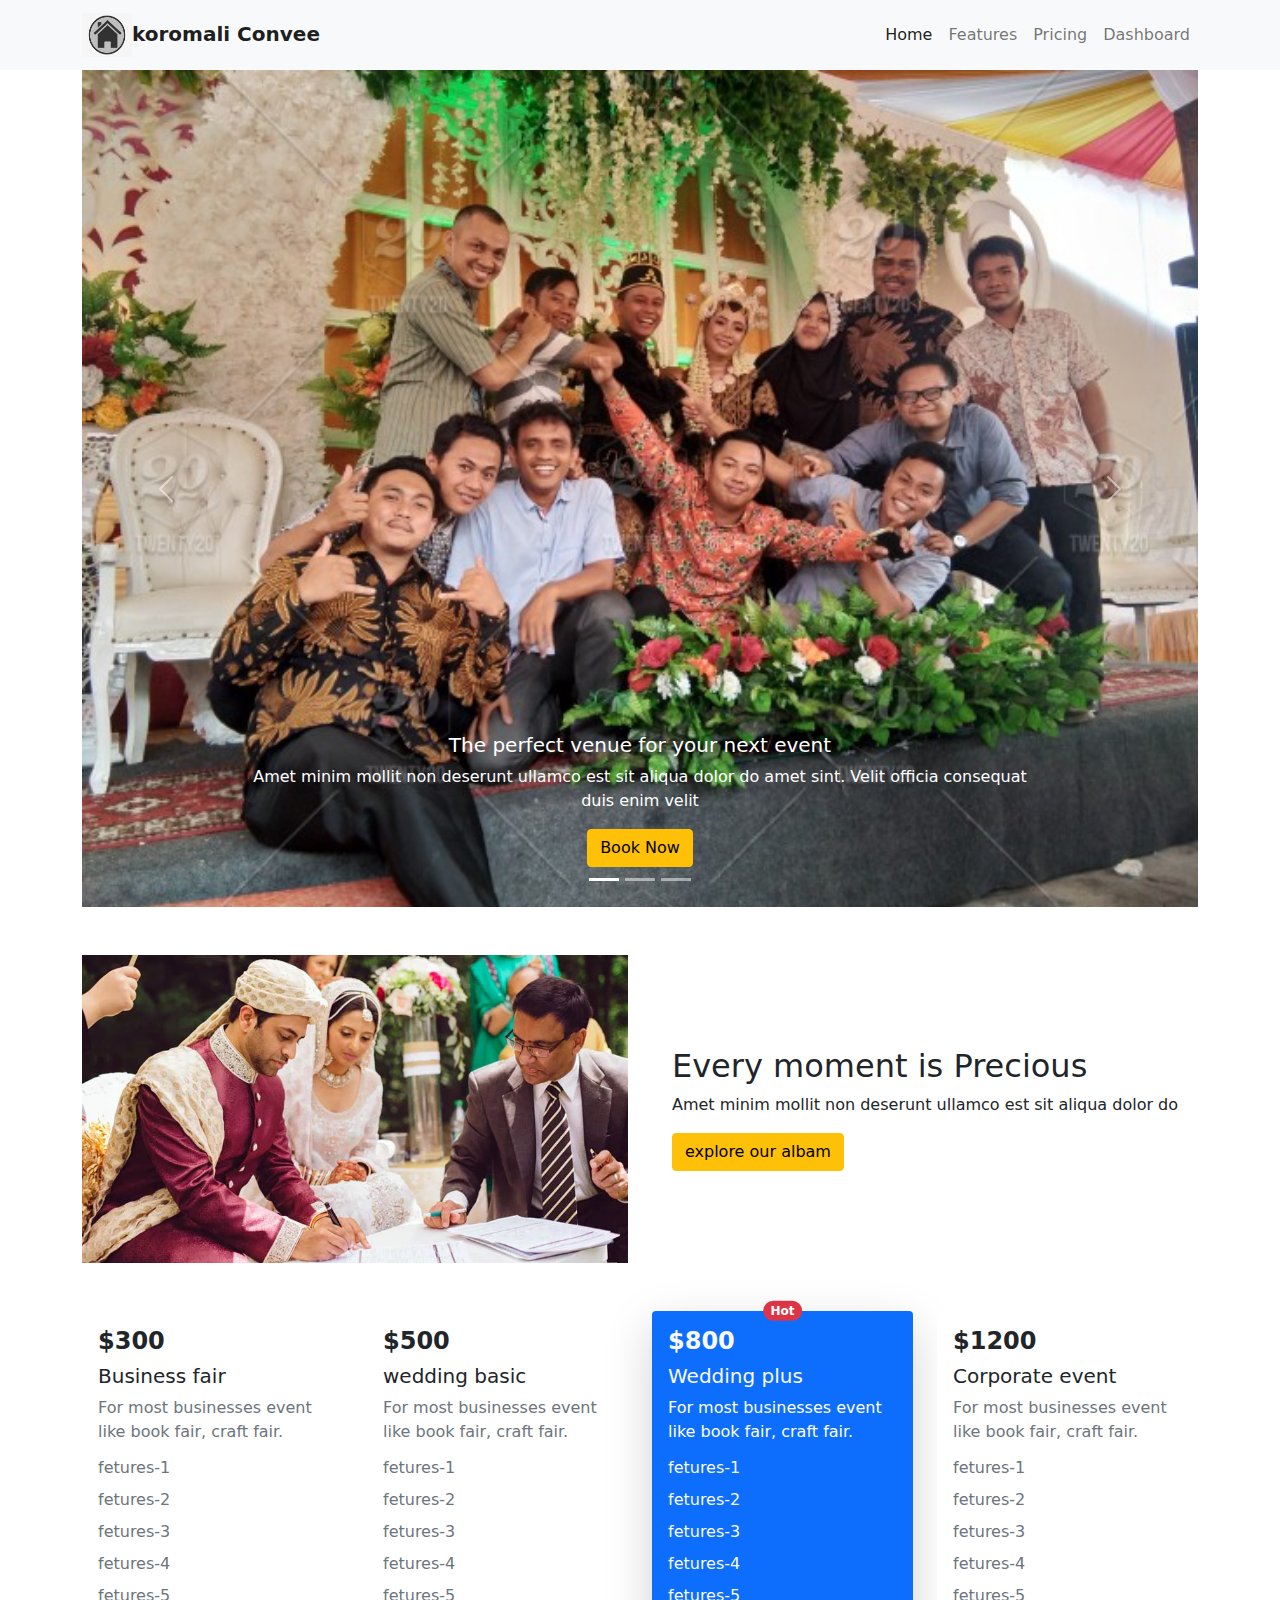
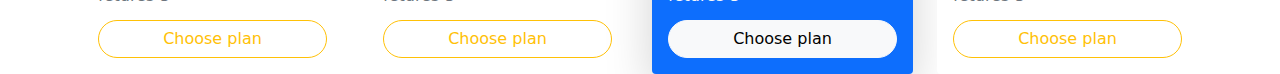
<file: index.html>
<html lang="en">
  <head>
    <meta charset="UTF-8" />
    <meta http-equiv="X-UA-Compatible" content="IE=edge" />
    <meta name="viewport" content="width=device-width, initial-scale=1.0" />
    <link rel="stylesheet" href="bootstrap/bootstrap.min.css" />
    <title>explore bootsrap</title>
  </head>
  <body>
    <header>
      <!-- navbar start  -->
      <nav class="navbar navbar-expand-lg navbar-light bg-light">
        <div class="container">
          <a class="navbar-brand fw-bolder" href="#">
            <img
              style="height: 44px; width: 50px"
              src="images/logo.png"
              alt=""
            />koromali Convee
          </a>
          <button
            class="navbar-toggler"
            type="button"
            data-bs-toggle="collapse"
            data-bs-target="#navbarNav"
            aria-controls="navbarNav"
            aria-expanded="false"
            aria-label="Toggle navigation"
          >
            <span class="navbar-toggler-icon"></span>
          </button>
          <div class="collapse navbar-collapse" id="navbarNav">
            <ul class="navbar-nav ms-auto">
              <li class="nav-item">
                <a class="nav-link active" aria-current="page" href="#">Home</a>
              </li>
              <li class="nav-item">
                <a class="nav-link" href="#">Features</a>
              </li>
              <li class="nav-item">
                <a class="nav-link" href="#">Pricing</a>
              </li>
              <li class="nav-item">
                <a class="nav-link">Dashboard</a>
              </li>
            </ul>
          </div>
        </div>
      </nav>
      <!-- navbar end  -->
    </header>
    <section class="container mb-5">
      <!-- carousel start  -->
      <div
        id="carouselExampleCaptions"
        class="carousel slide"
        data-bs-ride="false"
      >
        <div class="carousel-indicators">
          <button
            type="button"
            data-bs-target="#carouselExampleCaptions"
            data-bs-slide-to="0"
            class="active"
            aria-current="true"
            aria-label="Slide 1"
          ></button>
          <button
            type="button"
            data-bs-target="#carouselExampleCaptions"
            data-bs-slide-to="1"
            aria-label="Slide 2"
          ></button>
          <button
            type="button"
            data-bs-target="#carouselExampleCaptions"
            data-bs-slide-to="2"
            aria-label="Slide 3"
          ></button>
        </div>
        <div class="carousel-inner">
          <div class="carousel-item active">
            <img src="images/w1.jpg" class="d-block w-100" alt="..." />
            <div class="carousel-caption d-none d-md-block">
              <h5>The perfect venue for your next event</h5>
              <p>
                Amet minim mollit non deserunt ullamco est sit aliqua dolor do
                amet sint. Velit officia consequat duis enim velit
              </p>
              <input class="btn btn-warning" type="button" value="Book Now" />
            </div>
          </div>
          <div class="carousel-item">
            <img src="images/w3.jpeg" class="d-block w-100" alt="..." />
            <div class="carousel-caption d-none d-md-block">
              <h5>The perfect venue for your next event</h5>
              <p>
                Amet minim mollit non deserunt ullamco est sit aliqua dolor do
                amet sint. Velit officia consequat duis enim velit
              </p>
              <input class="btn btn-warning" type="button" value="Book Now" />
            </div>
          </div>
          <div class="carousel-item">
            <img src="images/w5.jpg" class="d-block w-100" alt="..." />
            <div class="carousel-caption d-none d-md-block">
              <h5>The perfect venue for your next event</h5>
              <p>
                Amet minim mollit non deserunt ullamco est sit aliqua dolor do
                amet sint. Velit officia consequat duis enim velit
              </p>
              <input class="btn btn-warning" type="button" value="Book Now" />
            </div>
          </div>
        </div>
        <button
          class="carousel-control-prev"
          type="button"
          data-bs-target="#carouselExampleCaptions"
          data-bs-slide="prev"
        >
          <span class="carousel-control-prev-icon" aria-hidden="true"></span>
          <span class="visually-hidden">Previous</span>
        </button>
        <button
          class="carousel-control-next"
          type="button"
          data-bs-target="#carouselExampleCaptions"
          data-bs-slide="next"
        >
          <span class="carousel-control-next-icon" aria-hidden="true"></span>
          <span class="visually-hidden">Next</span>
        </button>
      </div>
      <!-- carousel end  -->
    </section>
    <section class="my-5">
      <!-- every monment start -->
      <div class="container d-flex align-items-center">
        <div class="w-50">
          <img src="images/w6.jpg" alt="" class="img-fluid" />
        </div>
        <div
          class="w-50 text-start ms-4 d-flex justify-content-center align-items-center"
        >
          <div>
            <h2 class="fw-1">Every moment is Precious</h2>
            <p>
              Amet minim mollit non deserunt ullamco est sit aliqua dolor do
            </p>
            <input
              class="btn btn-warning"
              type="button"
              value="explore our albam"
            />
          </div>
        </div>
      </div>
      <!-- every monment end -->
    </section>
    <!-- pacages section start -->
    <section class="container">
      <div class="row row-cols-1 row-cols-sm-2 row-cols-md-3 row-cols-lg-4 g-4">
        <div class="col">
          <div class="card border-0">
            <div class="card-body">
              <h4 class="card-title fw-bolder">$300</h4>
              <h5>Business fair</h5>
              <p class="card-text fs-6 text-muted">
                For most businesses event like book fair, craft fair.
              </p>
              <p class="text-muted lh-1">fetures-1</p>
              <p class="text-muted lh-1">fetures-2</p>
              <p class="text-muted lh-1">fetures-3</p>
              <p class="text-muted lh-1">fetures-4</p>
              <p class="text-muted lh-1">fetures-5</p>
              <div class="btn btn-outline-warning rounded-pill w-100">
                Choose plan
              </div>
            </div>
          </div>
        </div>
        <div class="col">
          <div class="card border-0">
            <div class="card-body">
              <h4 class="card-title fw-bolder">$500</h4>
              <h5>wedding basic</h5>
              <p class="card-text fs-6 text-muted">
                For most businesses event like book fair, craft fair.
              </p>
              <p class="text-muted lh-1">fetures-1</p>
              <p class="text-muted lh-1">fetures-2</p>
              <p class="text-muted lh-1">fetures-3</p>
              <p class="text-muted lh-1">fetures-4</p>
              <p class="text-muted lh-1">fetures-5</p>
              <div class="btn btn-outline-warning rounded-pill w-100">
                Choose plan
              </div>
            </div>
          </div>
        </div>
        <div class="col">
          <div
            class="card border-0 rounded-5 bg-primary shadow-lg position-relative"
          >
            <span
              class="position-absolute top-0 start-50 translate-middle badge rounded-pill bg-danger"
            >
              Hot
              <span class="visually-hidden">unread messages</span>
            </span>
            <div class="card-body">
              <h4 class="card-title text-light fw-bolder">$800</h4>
              <h5 class="text-light">Wedding plus</h5>
              <p class="card-text fs-6 text-white">
                For most businesses event like book fair, craft fair.
              </p>
              <p class="text-light lh-1">fetures-1</p>
              <p class="text-light lh-1">fetures-2</p>
              <p class="text-light lh-1">fetures-3</p>
              <p class="text-light lh-1">fetures-4</p>
              <p class="text-light lh-1">fetures-5</p>
              <div class="btn btn-light rounded-pill w-100">Choose plan</div>
            </div>
          </div>
        </div>
        <div class="col">
          <div class="card border-0">
            <div class="card-body">
              <h4 class="card-title fw-bolder">$1200</h4>
              <h5>Corporate event</h5>
              <p class="card-text fs-6 text-muted">
                For most businesses event like book fair, craft fair.
              </p>
              <p class="text-muted lh-1">fetures-1</p>
              <p class="text-muted lh-1">fetures-2</p>
              <p class="text-muted lh-1">fetures-3</p>
              <p class="text-muted lh-1">fetures-4</p>
              <p class="text-muted lh-1">fetures-5</p>
              <div class="btn btn-outline-warning rounded-pill w-100">
                Choose plan
              </div>
            </div>
          </div>
        </div>
      </div>
    </section>
    <!-- pacages section end -->
    <!-- script -->
    <script src="bootstrap/bootstrap.min.js"></script>
  </body>
</html>
</file>
